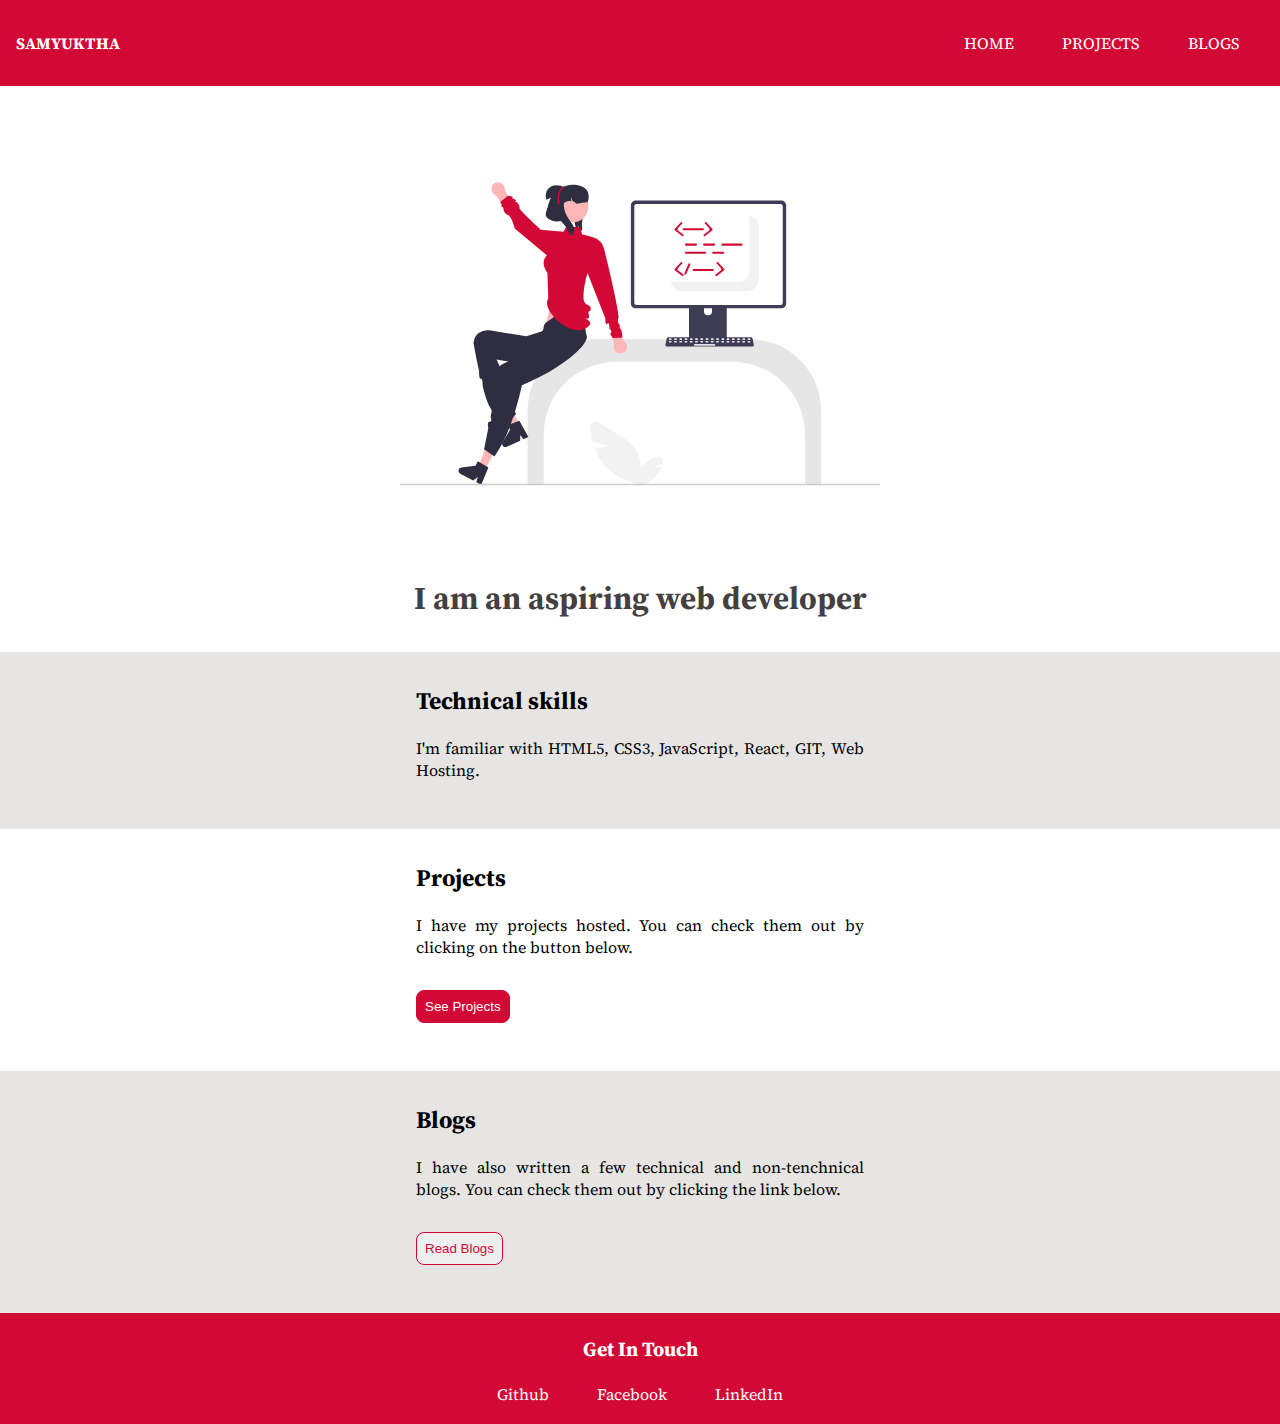
<file: index.html>
<!DOCTYPE html>
<html lang="en">
<head>
  <meta charset="UTF-8">
  <meta http-equiv="X-UA-Compatible" content="IE=edge">
  <meta name="viewport" content="width=device-width, initial-scale=1.0">
  <title>Document</title>
  <link href="style.css" rel="stylesheet">
</head>
<body>
  <nav class="navigation navigation-nav">
    <div class="nav-brand"><strong>SAMYUKTHA</strong></div>
    <ul class="nav-links">
      <li>
        <a class="link" href="index.html">HOME</a>
      </li>
      <li>
        <a class="link" href="projects.html">PROJECTS</a>
      </li>
      <li>
        <a class="link" href="blogs.html">BLOGS</a>
      </li>
    </ul>
  </nav>

  <div class="container">
    <header class="head">
      <img class="header-image" src="images/header-home.svg"> 
      <h1 class="header-title devtitle">I am an aspiring web developer </h1>
    </header>
  </div>
  <section class="sec offwhite">
    <div class="content-sec" id="techskill">
      <h2>Technical skills</h2>
      <p>I'm familiar with HTML5, CSS3, JavaScript, React, GIT, Web Hosting.  </p>
    </div> 
  </section>
  <section class="sec">
    <div class="content-sec">
      <h2>Projects</h2>
      <p>I have my projects hosted. You can check them out by clicking on the button below. </p>
    <button type="button" class="primary-button"> <a href="projects.html" class="link">See Projects</a></button>
    </div>
  </section>
  <section class="sec offwhite">
    <div class="content-sec">
      <h2>Blogs</h2>
      <p>I have also written a few technical and non-tenchnical blogs. You can check them out by clicking the link below. </p>
    <button type="button" class="secondary-button"><a href="blogs.html" class="link">Read Blogs</a> </button>
    </div>
  </section>
  
  <footer class="footer">
    <p class="footer-heading">Get In Touch</p>
    <div class="footer-container">
      <ul class="nav-links">
        <li>
          <a class="link" href="https://github.com/SamyukthaSathyanarayanan" target="_blank">Github</a>
        </li>
        <li>
          <a class="link" href="https://www.facebook.com/samyuktha.sathyanarayanan" target="_blank">Facebook</a>
        </li>
        <li>
          <a class="link" href="https://www.linkedin.com/in/samyuktha-sathyanarayanan/" target="_blank">LinkedIn</a>
        </li>
      </ul>
    </div> 
  </footer>
</body>
</html>
</file>
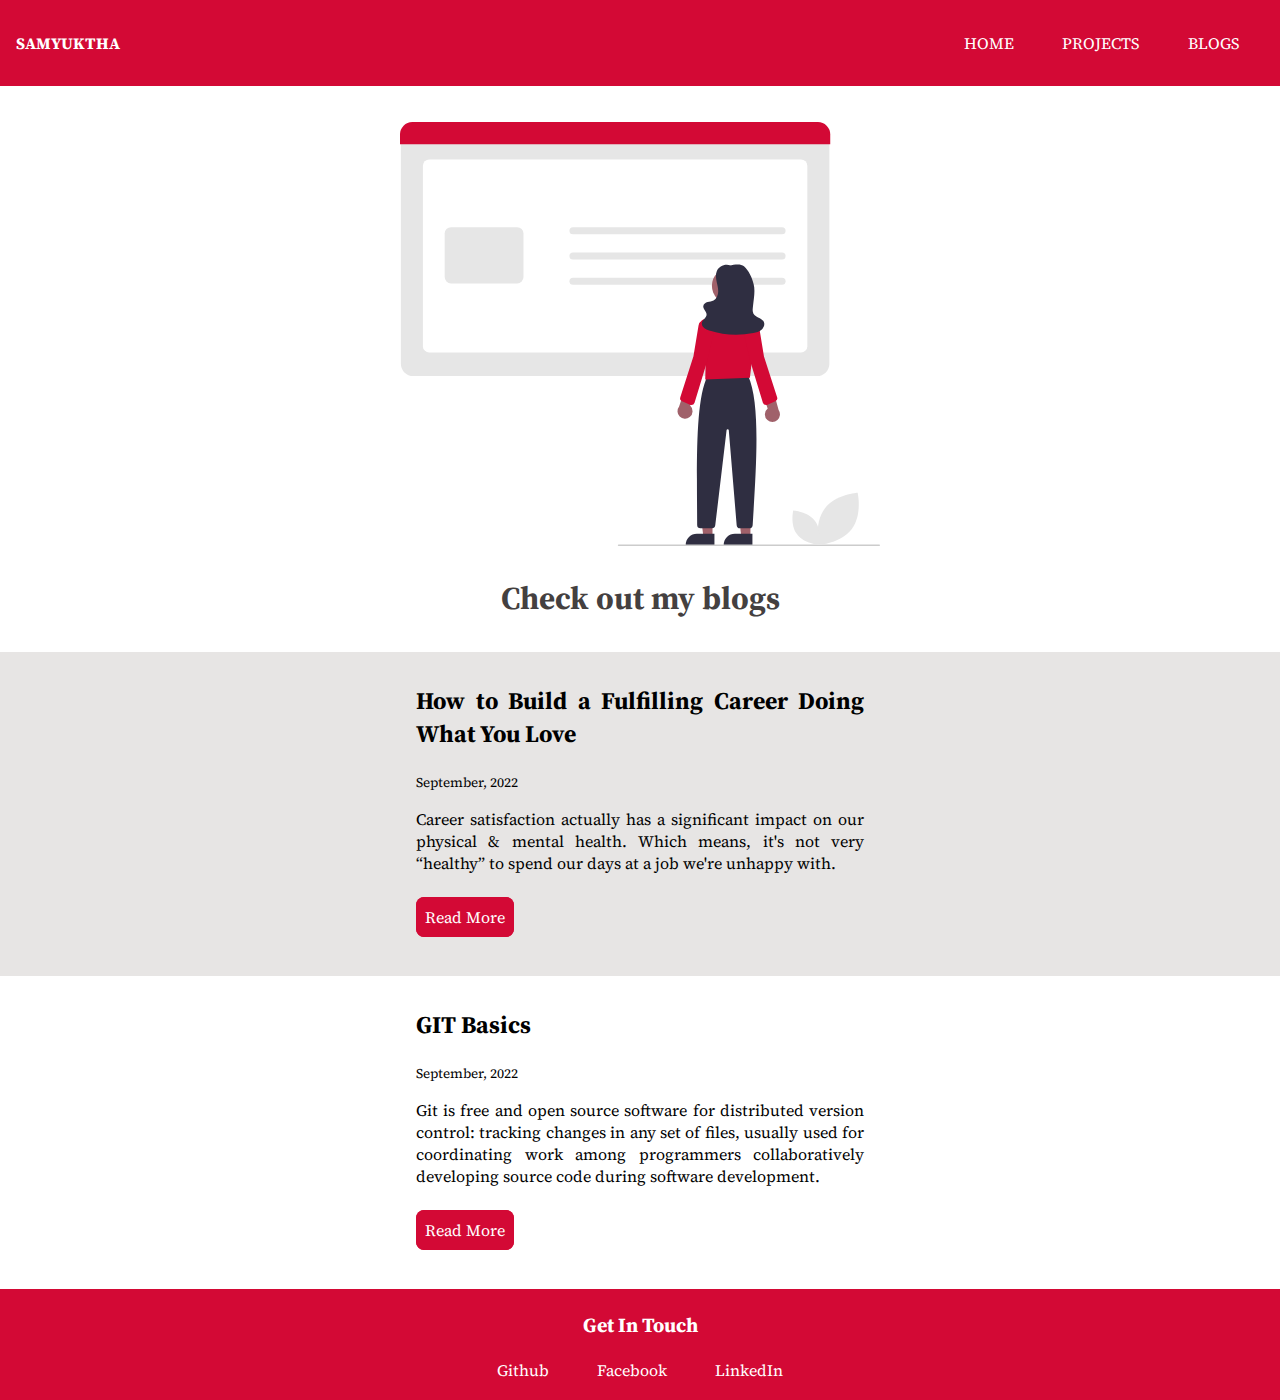
<file: blogs.html>
<!DOCTYPE html>
<html lang="en">
<head>
  <meta charset="UTF-8">
  <meta http-equiv="X-UA-Compatible" content="IE=edge">
  <meta name="viewport" content="width=device-width, initial-scale=1.0">
  <title>Home</title>
  <link href="style.css" rel="stylesheet">
</head>
<body>
  <nav class="navigation navigation-nav">
    <div class="nav-brand"><strong>SAMYUKTHA</strong></div>
    <ul class="nav-links">
      <li>
        <a class="link" href="index.html">HOME</a>
      </li>
      <li>
        <a class="link" href="projects.html">PROJECTS</a>
      </li>
      <li>
        <a class="link" href="blogs.html">BLOGS</a>
      </li>
    </ul>
  </nav>
  <div class="container">
    <header class="head">
      <img class="header-image" src="images/blog-header.svg"> 
      <h1 class="header-title">Check out my blogs </h1>
    </header>
  </div>

  
  <section class="sec offwhite">
    <div class="content-sec">
      <h2>How to Build a Fulfilling Career Doing What You Love</h2>
      <small>September, 2022</small>
      <p>Career satisfaction actually has a significant impact on our physical & mental health.
        Which means, it's not very “healthy” to spend our days at a job we're unhappy with.</p> 
      <a href="https://sam-blog-career.netlify.app/" class="primary-button link" target="_blank">Read More</a> 
    </div>
  </section>
  
  <section class="sec">
    <div class="content-sec">
      <h2>GIT Basics</h2>
      <small>September, 2022</small>
      <p>Git is free and open source software for distributed version control: tracking changes in any set of files, usually used for coordinating work among programmers collaboratively developing source code during software development.</p> 
      <a href="https://sam-git-basics.netlify.app/" class="primary-button link" target="_blank" >Read More</a> 
     
    </div>
  </section>
  
  <footer class="footer">
    <p class="footer-heading">Get In Touch</p>
    <div class="footer-container">
      <ul class="nav-links">
        <li>
          <a class="link" href="https://github.com/SamyukthaSathyanarayanan" target="_blank">Github</a>
        </li>
        <li>
          <a class="link" href="https://www.facebook.com/samyuktha.sathyanarayanan" target="_blank">Facebook</a>
        </li>
        <li>
          <a class="link" href="https://www.linkedin.com/in/samyuktha-sathyanarayanan/" target="_blank">LinkedIn</a>
        </li>
      </ul>
    </div> 
  </footer>
</body>
</html>
</file>
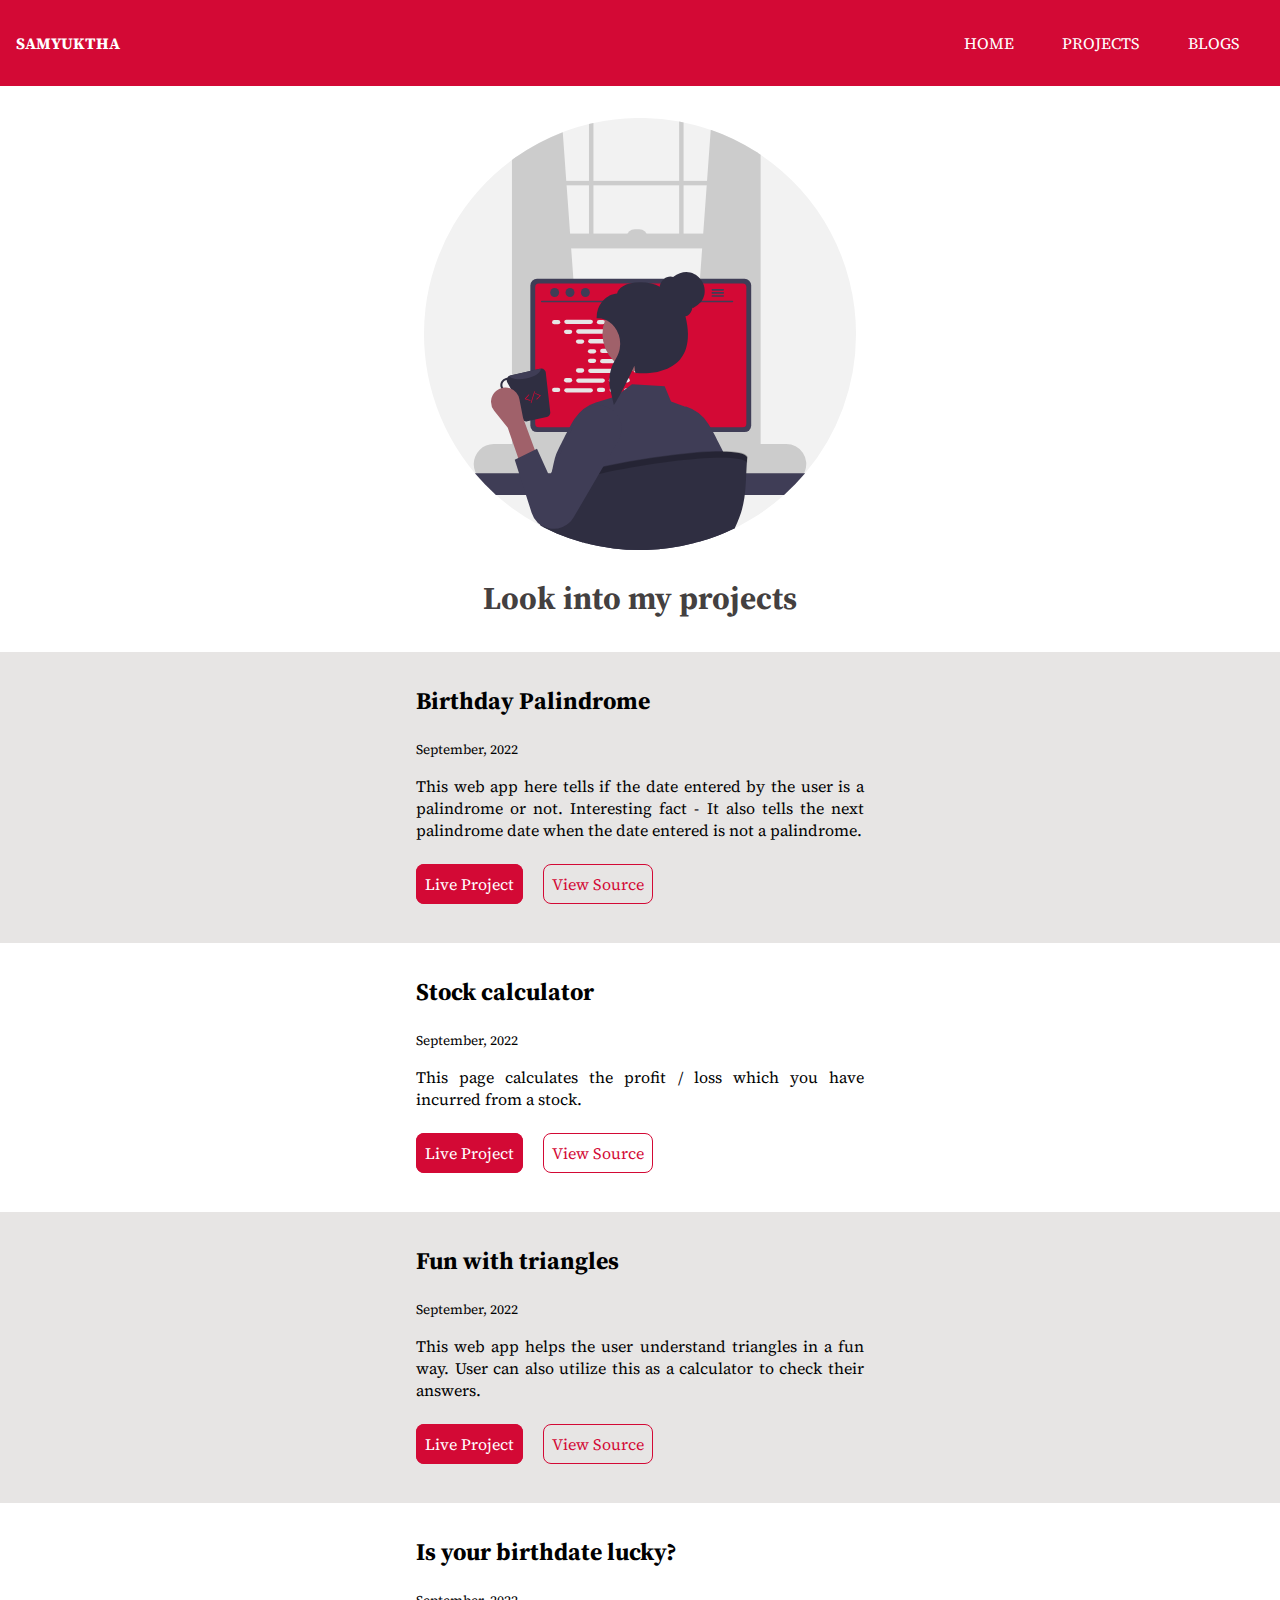
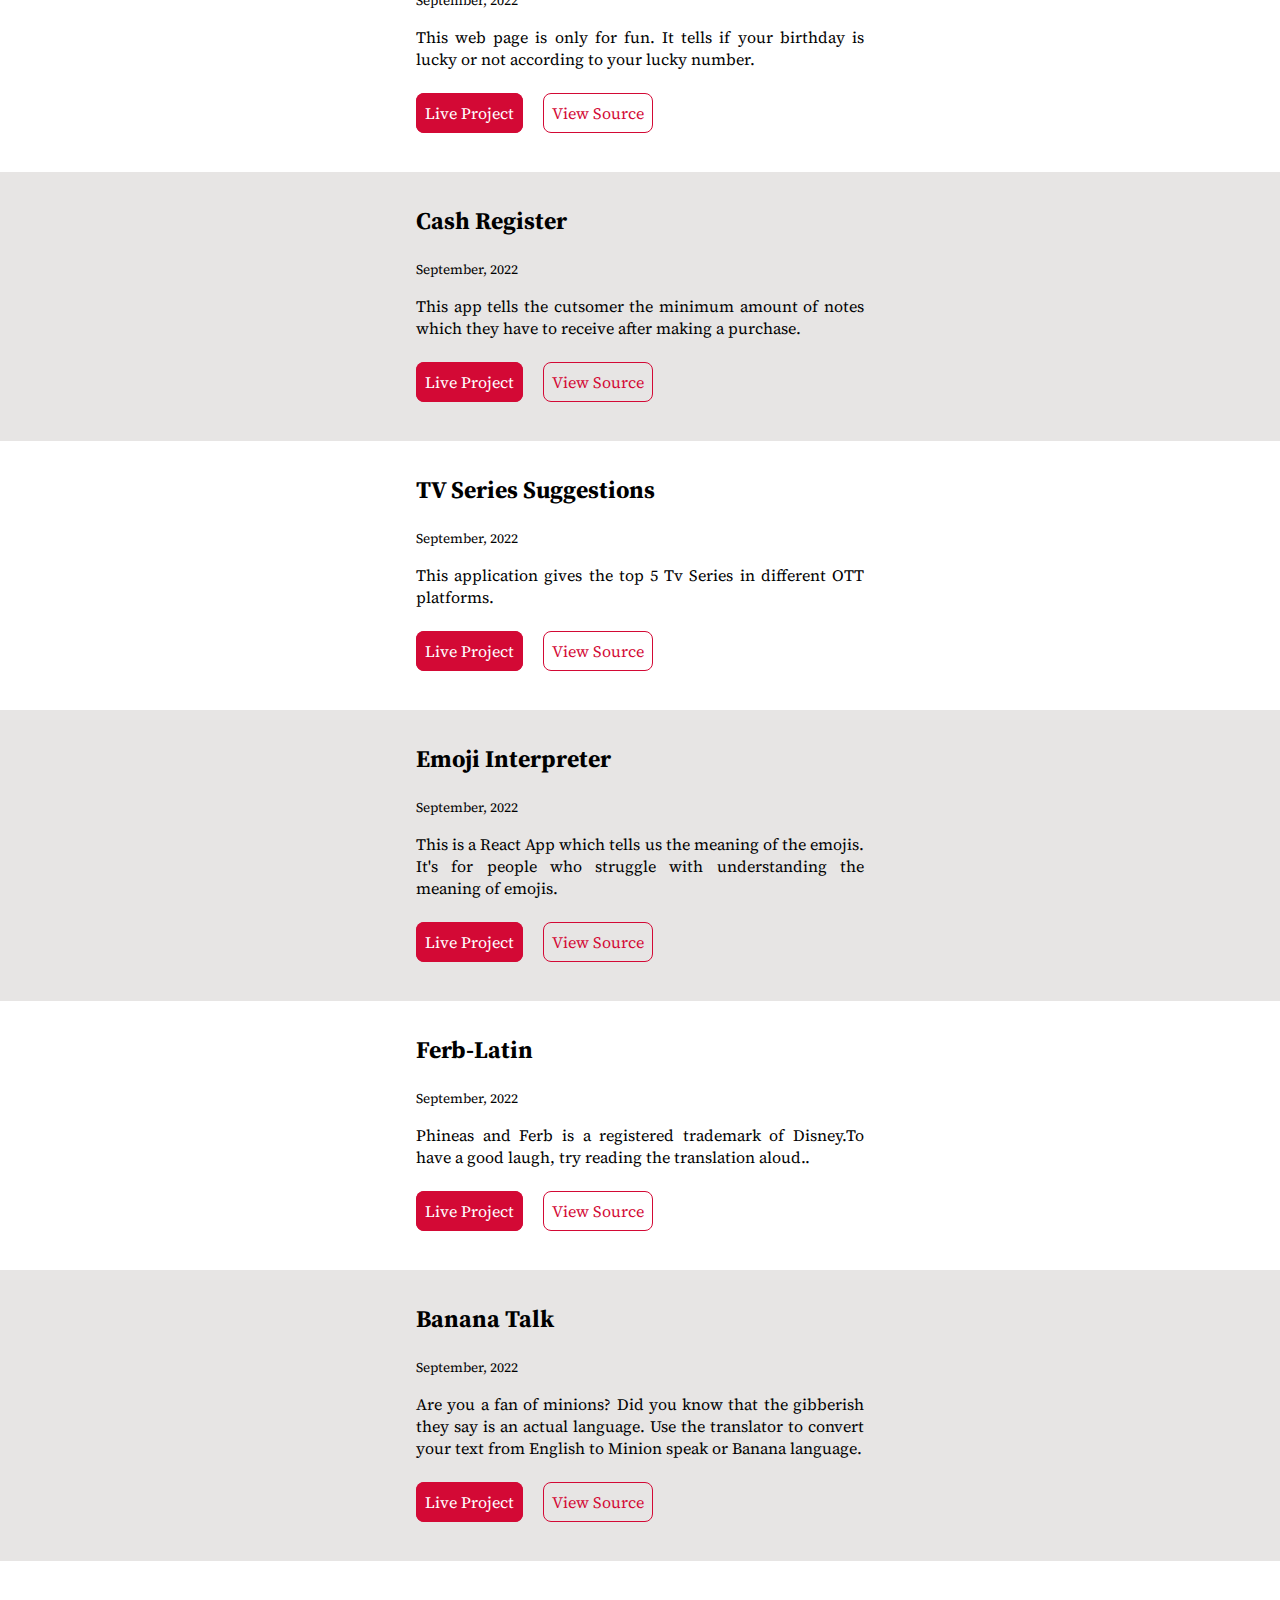
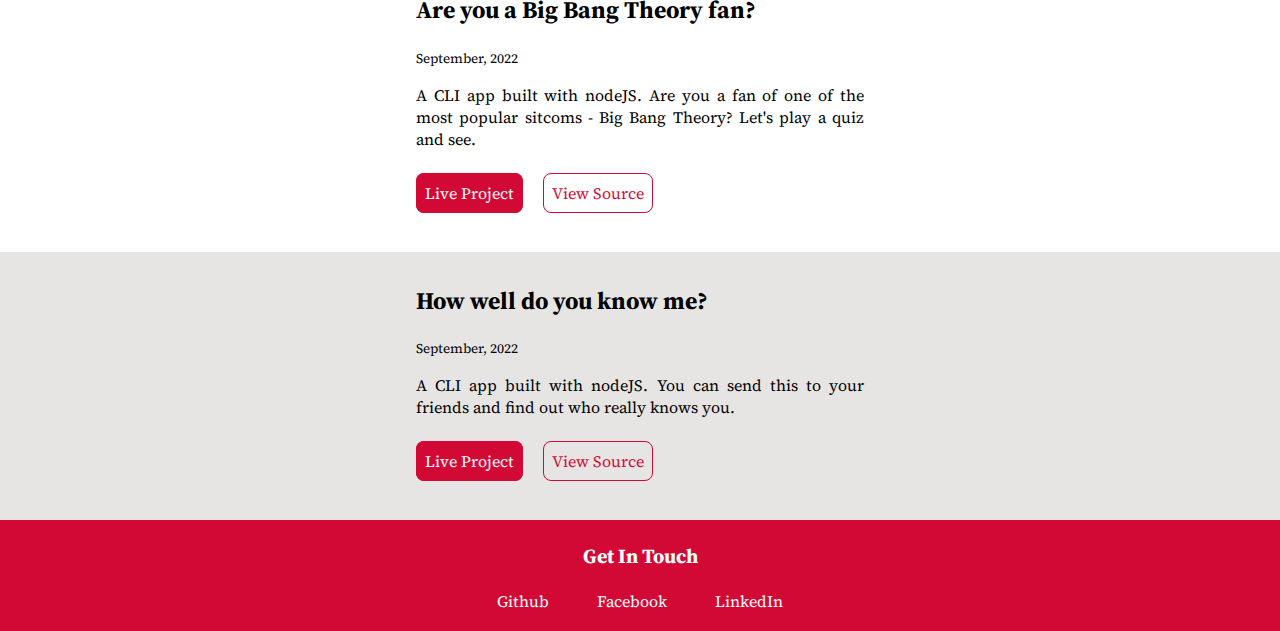
<file: projects.html>
<!DOCTYPE html>
<html lang="en">
<head>
  <meta charset="UTF-8">
  <meta http-equiv="X-UA-Compatible" content="IE=edge">
  <meta name="viewport" content="width=device-width, initial-scale=1.0">
  <title>Home</title>
  <link href="style.css" rel="stylesheet">
</head>
<body>
  <nav class="navigation navigation-nav">
    <div class="nav-brand"><strong>SAMYUKTHA</strong></div>
    <ul class="nav-links">
      <li>
        <a class="link" href="index.html">HOME</a>
      </li>
      <li>
        <a class="link" href="projects.html">PROJECTS</a>
      </li>
      <li>
        <a class="link" href="blogs.html">BLOGS</a>
      </li>
    </ul>
  </nav>

  <div class="container">
    <header class="head">
      <img class="header-image" src="images/projects-header.svg"> 
      <h1 class="header-title">Look into my projects  </span> </h1>
    </header>
  </div>

  
  <section class="sec offwhite">
    <div class="content-sec">
      <h2>Birthday Palindrome</h2>
      <small>September, 2022</small>
      <p>This web app here tells if the date entered by the user is a palindrome or not. Interesting fact - It also tells the next palindrome date when the date entered is not a palindrome.</p> 
      <a href="https://sam-birthday-palindrome.netlify.app/" class="primary-button link" target="_blank" >Live Project</a> 
      <a href="https://github.com/SamyukthaSathyanarayanan/birthday-palindrome" class="secondary-button link" target="_blank" >View Source</a>
    </div>
  </section>
  
  <section class="sec">
    <div class="content-sec">
      <h2>Stock calculator</h2>
      <small>September, 2022</small>
      <p>This page calculates the profit / loss which you have incurred from a stock.</p> 
      <a href="https://stock-calculator-profitloss.netlify.app/" class="primary-button link" target="_blank" >Live Project</a> 
      <a href="https://github.com/SamyukthaSathyanarayanan/Stock-Calculator" class="secondary-button link" target="_blank" >View Source</a>
    </div>
  </section>

  <section class="sec offwhite">
    <div class="content-sec">
      <h2>Fun with triangles</h2>
      <small>September, 2022</small>
      <p>This web app helps the user understand triangles in a fun way. User can also utilize this as a calculator to check their answers.</p> 
      <a href="https://sam-fun-with-triangles.netlify.app/" class="primary-button link" target="_blank" >Live Project</a> 
      <a href="https://github.com/SamyukthaSathyanarayanan/triangles" class="secondary-button link"  target="_blank">View Source</a>
    </div>
  </section>

  <section class="sec">
    <div class="content-sec">
      <h2>Is your birthdate lucky?</h2>
      <small>September, 2022</small>
      <p>This web page is only for fun. It tells if your birthday is lucky or not according to your lucky number.</p> 
      <a href="https://birthday-luckyornot.netlify.app/" class="primary-button link" target="_blank">Live Project</a> 
      <a href="https://github.com/SamyukthaSathyanarayanan/Birthday-LuckyorNot" class="secondary-button link" target="_blank" >View Source</a>
    </div>
  </section>

  <section class="sec offwhite">
    <div class="content-sec">
      <h2>Cash Register</h2>
      <small>September, 2022</small>
      <p>This app tells the cutsomer the minimum amount of notes which they have to receive after making a purchase.</p> 
      <a href="https://sam-cash-register.netlify.app/" class="primary-button link" target="_blank">Live Project</a> 
      <a href="https://github.com/SamyukthaSathyanarayanan/Cash-Register" class="secondary-button link" target="_blank" >View Source</a>
    </div>
  </section>
  
  <section class="sec">
    <div class="content-sec">
      <h2>TV Series Suggestions</h2>
      <small>September, 2022</small>
      <p>This application gives the top 5 Tv Series in different OTT platforms.</p> 
      <a href="https://csb-0qzih8.netlify.app/" class="primary-button link" target="_blank" >Live Project</a> 
      <a href="https://github.com/SamyukthaSathyanarayanan/tv-show-suggestion" class="secondary-button link" target="_blank" >View Source</a>
    </div>
  </section>

  <section class="sec offwhite">
    <div class="content-sec">
      <h2>Emoji Interpreter</h2>
      <small>September, 2022</small>
      <p>This is a React App which tells us the meaning of the emojis. It's for people who struggle with understanding the meaning of emojis.</p> 
      <a href="https://sam-emoji-interpreter.netlify.app/" class="primary-button link" target="_blank">Live Project</a> 
      <a href="https://github.com/SamyukthaSathyanarayanan/emoji" class="secondary-button link" target="_blank" >View Source</a>
    </div>
  </section>

  <section class="sec">
    <div class="content-sec">
      <h2>Ferb-Latin</h2>
      <small>September, 2022</small>
      <p>Phineas and Ferb is a registered trademark of Disney.To have a good laugh, try reading the translation aloud..</p> 
      <a href="https://phineasferblatin.netlify.app/" class="primary-button link" target="_blank">Live Project</a> 
      <a href="https://github.com/SamyukthaSathyanarayanan/Ferb-Latin" class="secondary-button link" target="_blank" >View Source</a>
    </div>
  </section>

  <section class="sec offwhite">
    <div class="content-sec">
      <h2>Banana Talk</h2>
      <small>September, 2022</small>
      <p>Are you a fan of minions? Did you know that the gibberish they say is an actual language. Use the translator to convert your text from English to Minion speak or Banana language.</p> 
      <a href="https://sam-banana-talk-minion.netlify.app/" class="primary-button link" target="_blank" >Live Project</a> 
      <a href="https://github.com/SamyukthaSathyanarayanan/Banana-Talk" class="secondary-button link" target="_blank" >View Source</a>
    </div>
  </section>

  <section class="sec">
    <div class="content-sec">
      <h2>Are you a Big Bang Theory fan?</h2>
      <small>September, 2022</small>
      <p>A CLI app built with nodeJS. Are you a fan of one of the most popular sitcoms - Big Bang Theory? Let's play a quiz and see.</p> 
      <a href="https://replit.com/@SamyukthaSathya/Mark2?embed=1&output=1" class="primary-button link" target="_blank">Live Project</a> 
      <a href="https://github.com/SamyukthaSathyanarayanan/Big-Bang-Theory-Quiz" class="secondary-button link" target="_blank" >View Source</a>
    </div>
  </section>

  <section class="sec offwhite">  
    <div class="content-sec">
      <h2>How well do you know me?</h2>
      <small>September, 2022</small>
      <p>A CLI app built with nodeJS. You can send this to your friends and find out who really knows you.</p> 
      <a href="https://replit.com/@SamyukthaSathya/Mark1?embed=1&output=1" class="primary-button link" target="_blank">Live Project</a> 
      <a href="https://github.com/SamyukthaSathyanarayanan/How-well-do-you-know-me" class="secondary-button link" target="_blank" >View Source</a>
    </div>
  </section>

  <footer class="footer">
    <p class="footer-heading">Get In Touch</p>
    <div class="footer-container">
      <ul class="nav-links">
        <li>
          <a class="link" href="https://github.com/SamyukthaSathyanarayanan" target="_blank">Github</a>
        </li>
        <li>
          <a class="link" href="https://www.facebook.com/samyuktha.sathyanarayanan" target="_blank">Facebook</a>
        </li>
        <li>
          <a class="link" href="https://www.linkedin.com/in/samyuktha-sathyanarayanan/" target="_blank">LinkedIn</a>
        </li>
      </ul>
    </div> 
  </footer>



</body>
</html>
</file>
<file: style.css>
@import url('https://fonts.googleapis.com/css2?family=Source+Serif+Pro&display=swap');
:root{
  --primary-color:#d30935;
  --grey-color: #e7e5e4;
}

body{
  margin: 0;
  font-family:  'Source Serif Pro', serif;
}

/* navbar  */

.navigation {
  background-color: var(--primary-color);
  padding:1rem;
  display: flex;
  align-items: center;
  justify-content: space-between;
} 

.nav-links{
  display: flex;
  list-style: none;
}

.link{
  text-decoration: none;
  color: white;
}


.navigation li, .footer li{
  padding: 0rem 1.5rem;
}


.nav-brand, .footer-heading{
  color: white;
  
}

.container{
  display: flex;
  flex-direction: column;
  align-items: center;
  justify-content: center;
}

.head .header-image{
  max-width: 30rem;
  margin-top: 2rem;
  height: 27rem;
}


.head .header-title{
  text-align: center;
  margin-bottom: 2rem;
  color: rgb(68, 64, 64);
}

/* section */

  .sec{
    text-align: center;
    display: flex;
    flex-direction: column;
    align-items: center;
  
    }

  #techskill{
    padding: 2rem 1rem 1rem 1rem;
  }

  .content-sec{
    max-width: 28rem; 
    padding: 2rem 1rem 3rem 1rem;
    text-align: justify;
    text-justify: inter-word;
  }

  .content-sec p{
    margin-bottom: 2rem;
  }

  .content-sec h2{
    margin-block-start: 0em;
  }
    
  .offwhite{
    background-color: var(--grey-color);
   
  }

  
  .primary-button{
    background-color: var(--primary-color);
    color: white;
    border-radius: 0.5rem;
    border: 1px solid var(--primary-color);
    padding: 0.5rem;
    margin-right: 1rem;

  }
  
  .secondary-button{
    color: var(--primary-color); 
    border-radius: 0.5rem;
    border: 1px solid var(--primary-color);
    padding: 0.5rem;
  }

  .secondary-button .link{
    color: var(--primary-color);
  }

/* footer */

  .footer{
    background-color: var(--primary-color);
    padding-bottom: 1.2rem;
    padding-top: 0.1rem;
    text-align: center;
  }

  .footer-container{
    display: flex;
    align-items: center;
    justify-content: center;
  }

  .footer ul{
    padding-inline-start: 0px;
    margin-block-start: 0em;
    margin-block-end: 0em;
  }

  .footer-heading{
    font-size: 20px;
    font-weight: bold;
  }

  /*Responsive*/

  @media (max-width: 640px) {
    .navigation-nav {
      flex-direction: column;
    }
  
    nav ul {
      flex-direction: column;
    }
  
    nav li {
      margin: 0.8em 0;
    }
    ul{
      padding-inline-start: 0px;
    }

    .devtitle{
        font-size: 1.5rem;
    }
  }
</file>
